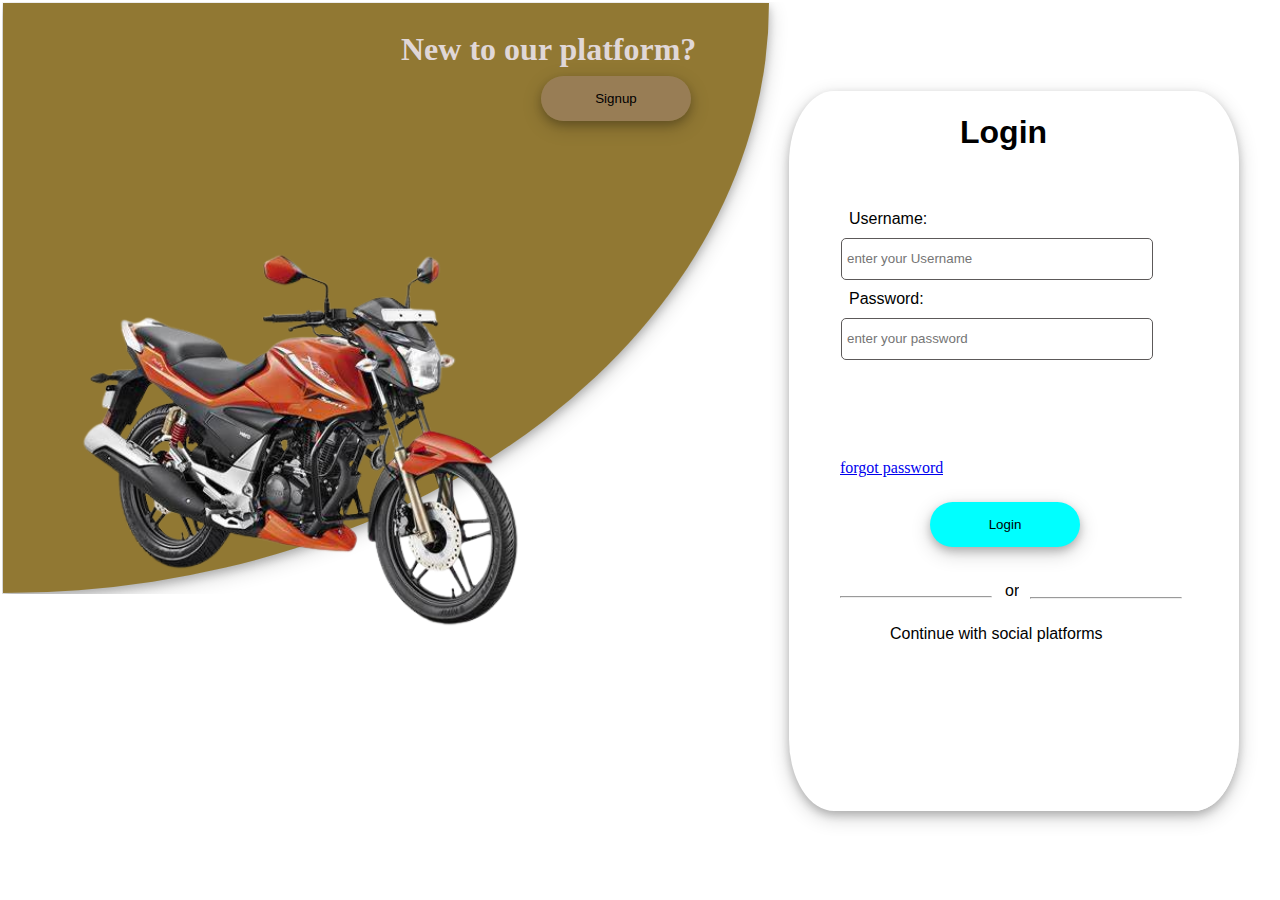
<file: signup.html>
<!DOCTYPE html>
<html lang="en">
<head>
    <meta charset="UTF-8">
    <meta http-equiv="X-UA-Compatible" content="IE=edge">
    <meta name="viewport" content="width=device-width, initial-scale=1.0">
    <title>olala</title>
    <link rel="stylesheet" href="signup.css">
    <link rel="shortcut icon" href="IMG-20230312-WA0000-removebg-preview1.png" type="image/x-icon">
</head>
<body>
    <div class="container">
        <h1 class="h2">New to our platform?</h1>
        <button class="signup"><a href="#">Signup</a></button>
        <img src="olala2-removebg-preview.png" alt=" a-man" srcset=""  class="img2" width="500" height="430">
    </div>
    <div class="panel">
        <h1>Login</h1>
        <form action="">
            <div class="name">Username:</div>
            <input type="text" name="Username" id="" placeholder="enter your Username">
            <div class="name">Password:</div>
            <input type="password" name="Username" id="" placeholder="enter your password">
        </form>
        <a href="#" class="fpwd">forgot password</a>
        <button class="login"> <a href="#">Login</a></button>
        <hr class="demo">
        <div class="hr_text">or</div>
        <hr class="demo2">
        <p>Continue with social platforms</p>
        <ul>
            <li><a href="#"><img src="googlelogo.jpg" alt="" srcset=""></a></li>
            <li><a href="#"><img src="facebook-png-icon-follow-us-facebook-1.png" alt="" srcset=""></a></li>
            <li><a href="#"><img src="Twitter-logo.png" alt="" srcset=""></a></li>
        </ul>
    </div>
</body>
</html>
</file>
<file: signup.css>
.container{
    height: 590px;
    width: 60%;
    background-color: #917833;
    border-radius: 0% 0% 100% 0%;
    box-shadow: 0 4px 8px 0 rgba(0, 0, 0, 0.2), 0 6px 20px 0 rgba(0, 0, 0, 0.19);
}
*{
    padding: 0;
    margin: 1px;
    overflow: hidden;
}
.panel{
    background-color: rgba(245, 245, 220, 0);
    width: 450px;
    height: 80%;
    position: absolute;
    top:10%;
    right: 40px;
    border-radius: 10%;
    box-shadow: 0 4px 8px 0 rgba(0, 0, 0, 0.2), 0 6px 20px 0 rgba(0, 0, 0, 0.19);
}
h1{
    font-family: 'Lucida Sans', 'Lucida Sans Regular', 'Lucida Grande', 'Lucida Sans Unicode', Geneva, Verdana, sans-serif;
    position: absolute;
    top:22px;
    left: 170px;
    display: block;
}
form{
    position: absolute;
    top:13%;
    left: 35px;
    font-family: 'Lucida Sans', 'Lucida Sans Regular', 'Lucida Grande', 'Lucida Sans Unicode', Geneva, Verdana, sans-serif;
    padding: 15px;
}
.name{
    padding: 8px;
}
input{
    height: 30px;
    width: 300px;
    border:1.2px solid rgb(92, 89, 89);
    border-radius:5px;
    -moz-border-radius:5px;
    -webkit-border-radius:5px;
    padding: 5px;
    
}
input:hover{
    border: 1.2px solid #841f3f;
    box-shadow: 0 4px 8px 0 rgba(0, 0, 0, 0.2), 0 6px 20px 0 rgba(0, 0, 0, 0.19);
}
.fpwd{
    position: absolute;
    top: 51%;
    left: 50px;
}
.login{
    width: 150px;
    height: 45px;
    background-color:aqua;
    font-family: 'Lucida Sans', 'Lucida Sans Regular', 'Lucida Grande', 'Lucida Sans Unicode', Geneva, Verdana, sans-serif;
    border-radius: 50px;
    position: absolute;
    top: 57%;
    left: 140px;
    border: 0;
    box-shadow: 0 4px 8px 0 rgba(0, 0, 0, 0.2), 0 6px 20px 0 rgba(0, 0, 0, 0.19);
    cursor:pointer;
}
.login:hover{
    background-color: aquamarine;
}
button > a{
    text-decoration: none;
    color: black;
}
hr.demo{
    background-color: rgb(0, 0, 0);
    position: relative;
    top: 70%;
    left: 50px;
    width: 150px;
}
.hr_text{
    font-family: 'Lucida Sans', 'Lucida Sans Regular', 'Lucida Grande', 'Lucida Sans Unicode', Geneva, Verdana, sans-serif;
    font-weight: lighter;
    position: absolute;
    top: 68%;
    left:215px ;
}
hr.demo2{
    background-color: rgb(0, 0, 0);
    position: relative;
    top: 69.75%;
    left: 240px;
    width: 150px;
}
p{
    font-family: 'Lucida Sans', 'Lucida Sans Regular', 'Lucida Grande', 'Lucida Sans Unicode', Geneva, Verdana, sans-serif;
    position: absolute;
    top: 74%;
    left: 100px;
}
ul{
    font-family: 'Lucida Sans', 'Lucida Sans Regular', 'Lucida Grande', 'Lucida Sans Unicode', Geneva, Verdana, sans-serif;
    list-style: none;
    position: absolute;
    top: 80%;
    left: 80px;
    display: flex;
}
li{
    padding: 17px;
}
li>a{
    text-decoration: none;
    
}
.h2{
    font-family:'Times New Roman', Times, serif;
    position: absolute;
    top:30px ;
    left: 400px;
    color: rgb(224, 215, 215);
}
.signup{
    width: 150px;
    height: 45px;
    background-color:rgba(155, 128, 97, 0.744);
    font-family: 'Lucida Sans', 'Lucida Sans Regular', 'Lucida Grande', 'Lucida Sans Unicode', Geneva, Verdana, sans-serif;
    border-radius: 50px;
    position: absolute;
    top: 75px;
    left: 540px;
    border: 0;
    cursor:pointer;
    box-shadow: 0 4px 8px 0 rgba(0, 0, 0, 0.2), 0 6px 20px 0 rgba(0, 0, 0, 0.19);
}
.signup:hover{
    background-color: rgb(95, 143, 202);
   
}
.img2{
    position: absolute;
    top: 25%;
    left: 50px;
    
    
}
@media (max-width:480px)
    {
        .container{

            padding: 2px;
            margin: 0;
            height: 200px;
            width: 100%;
            border-radius: 0% 0% 100% 100%;
            box-shadow: 0 4px 8px 0 rgba(0, 0, 0, 0.2), 0 6px 20px 0 rgba(0, 0, 0, 0.19);
         
        }   
        *{

            padding: 0;
            margin: 1px;
            overflow: hidden;

        }
        .panel{

            background-color: rgba(255, 240, 240, 0);
            width: 340px;
            height: 50%;
            position: absolute;
            top: 10%;
            right: 10px;
            left: 10px;
            border-radius: 10%;
            box-shadow: 0 4px 8px 0 rgba(0, 0, 0, 0.2), 0 6px 20px 0 rgba(0, 0, 0, 0.19);
        }
        h1{

            font-family: 'Lucida Sans', 'Lucida Sans Regular', 'Lucida Grande', 'Lucida Sans Unicode', Geneva, Verdana, sans-serif;
            position: absolute;
            top: 50px;
            left: 30px;
            display: block;
        }
</file>
